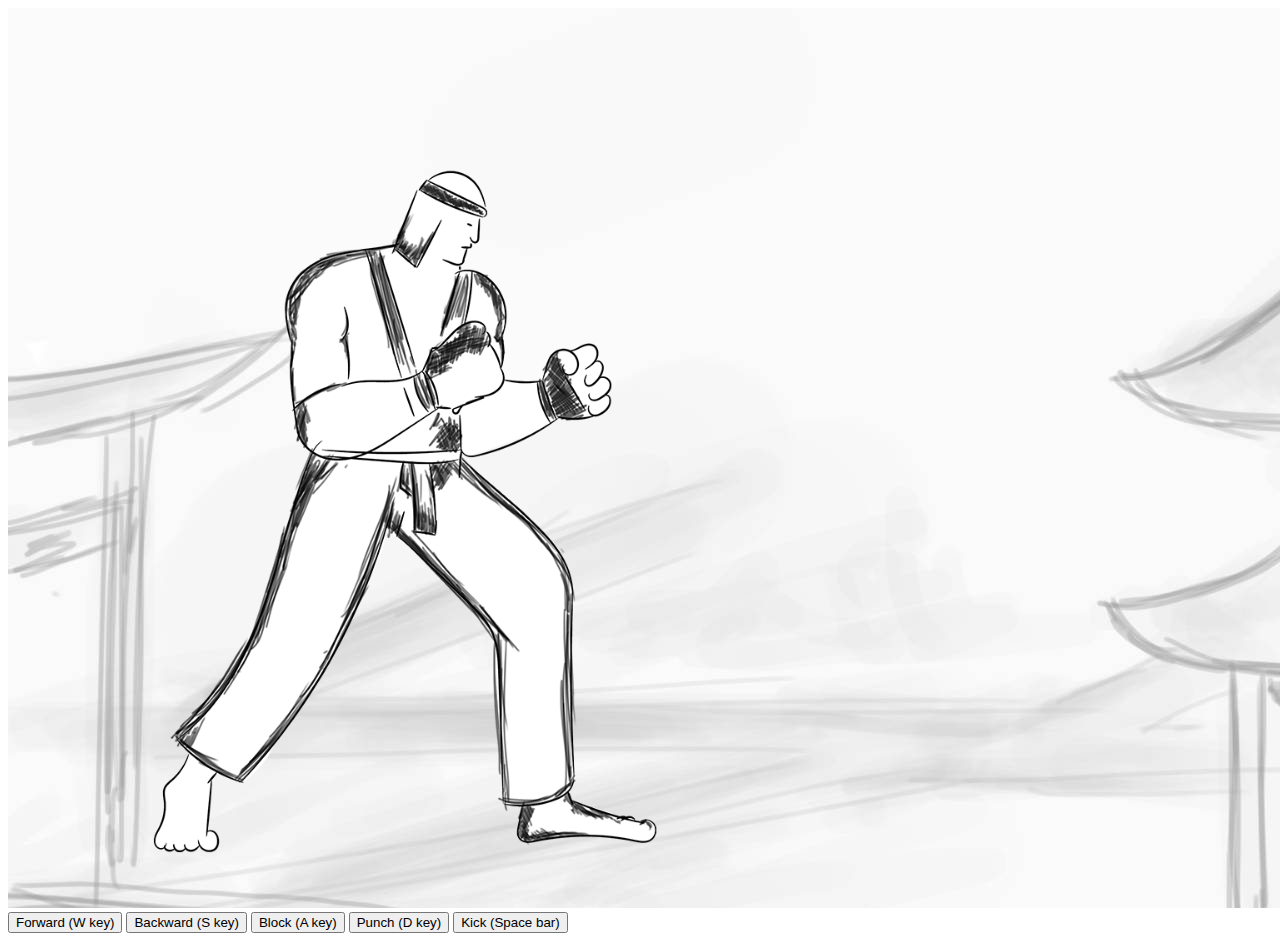
<file: game.html>
<!DOCTYPE html>
<html lang="en">
  <head>
    <meta charset="UTF-8" />
    <meta http-equiv="X-UA-Compatible" content="IE=edge" />
    <meta name="viewport" content="width=device-width, initial-scale=1.0" />
    <title>Game</title>
  </head>
  <body>
    <canvas
      id="myCanvas"
      style="background-image: url('images/background.jpg')"
    ></canvas>

    <button id="forward">Forward (W key)</button>
    <button id="backward">Backward (S key)</button>
    <button id="block">Block (A key)</button>
    <button id="punch">Punch (D key)</button>
    <button id="kick">Kick (Space bar)</button>

    <script src="js/game.js"></script>
  </body>
</html>
</file>
